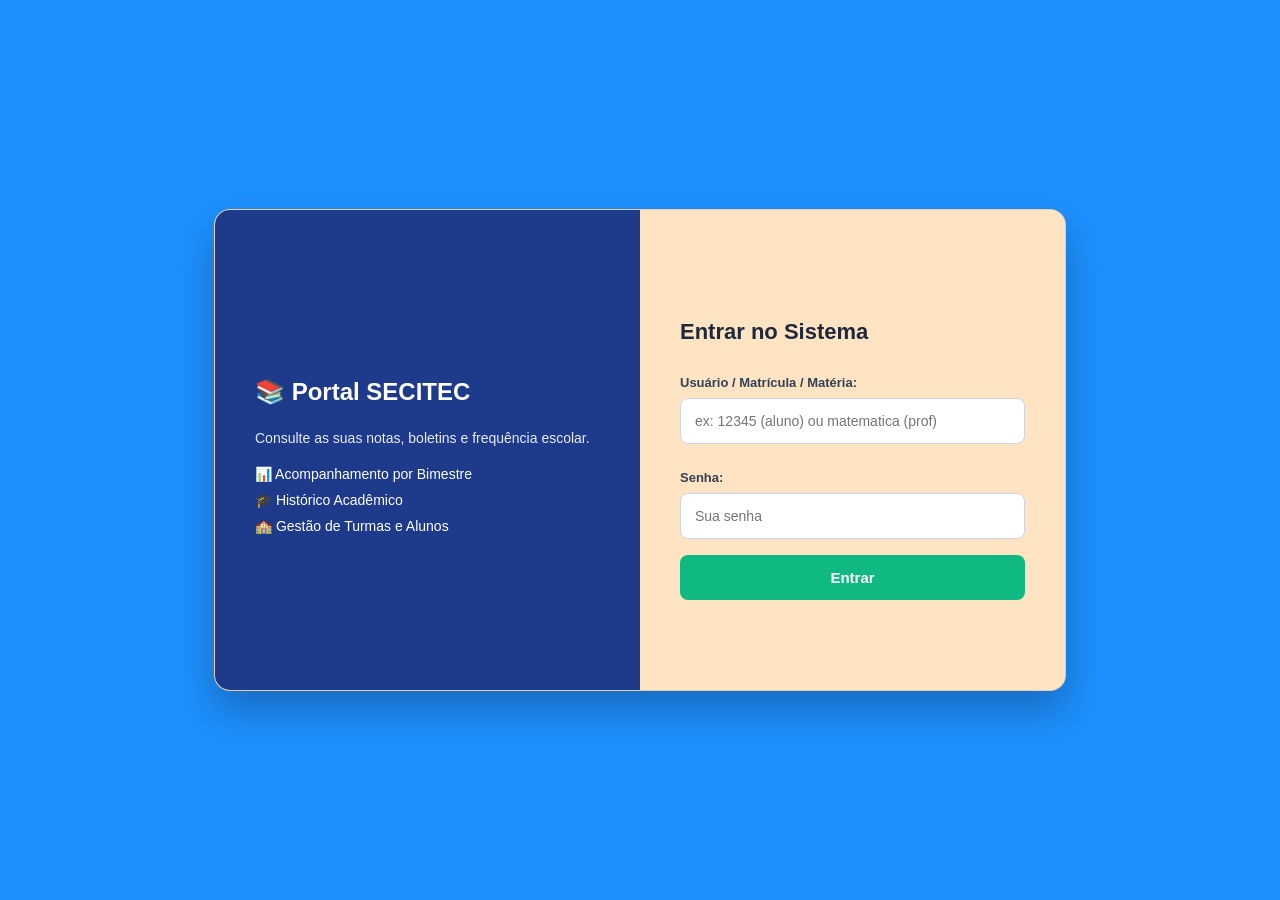
<file: escola/index.html>
<!DOCTYPE html>
<html lang="pt-br">
<head>
    <meta charset="UTF-8">
    <meta name="viewport" content="width=device-width, initial-scale=1.0">
    <title>Portal SECITEC - Versão Web</title>
    <link rel="stylesheet" href="style.css">
</head>
<body>

    <!-- Tela de Login -->
    <div id="login-section" class="login-body">
        <div class="login-container">
            <div class="login-left">
                <h1>📚 Portal SECITEC</h1>
                <p>Consulte as suas notas, boletins e frequência escolar.</p>
                <ul>
                    <li>📊 Acompanhamento por Bimestre</li>
                    <li>🎓 Histórico Acadêmico</li>
                    <li>🏫 Gestão de Turmas e Alunos</li>
                </ul>
            </div>
            <div class="login-box">
                <h2>Entrar no Sistema</h2>
                <form onsubmit="fazerLogin(event)">
                    <label>Usuário / Matrícula / Matéria:</label>
                    <input type="text" id="user" required placeholder="ex: 12345 (aluno) ou matematica (prof)">

                    <label>Senha:</label>
                    <input type="password" id="pass" required placeholder="Sua senha">

                    <button type="submit" class="btn-primary">Entrar</button>
                    <p id="erro-msg" style="display: none; color: #dc2626; margin-top: 10px; font-size: 13px;"></p>
                </form>
            </div>
        </div>
    </div>

    <!-- Tela do Painel (Dashboard) - Inicialmente Oculta -->
    <div id="dashboard-section" class="dashboard-body-wrapper hidden">
        <div class="dashboard-bg"></div>
        
        <!-- Sidebar -->
        <div class="sidebar">
            <div class="sidebar-arrow">➔</div>
            <div class="sidebar-content">
                <h2 id="tituloPainel">Painel</h2>
                <ul>
                    <li onclick="mudarAba('notas')">📝 Lançar / Ver Notas</li>
                    <li onclick="logout()" class="btn-logout">🚪 Sair</li>
                </ul>
            </div>
        </div>

        <!-- Conteúdo Principal -->
        <div class="card" style="max-width: 800px; margin: auto;">
            <h2 id="bemVindoTitulo">Bem-vindo ao Portal</h2>
            <p id="subTextoPainel" style="color: #475569; margin-bottom: 20px;">Gerencie as informações por aqui.</p>
            
            <div id="conteudoDinamico">
                <!-- Conteúdo injetado via JavaScript -->
            </div>
        </div>
    </div>

<script src="script.js"></script>
</body>
</html>
</file>
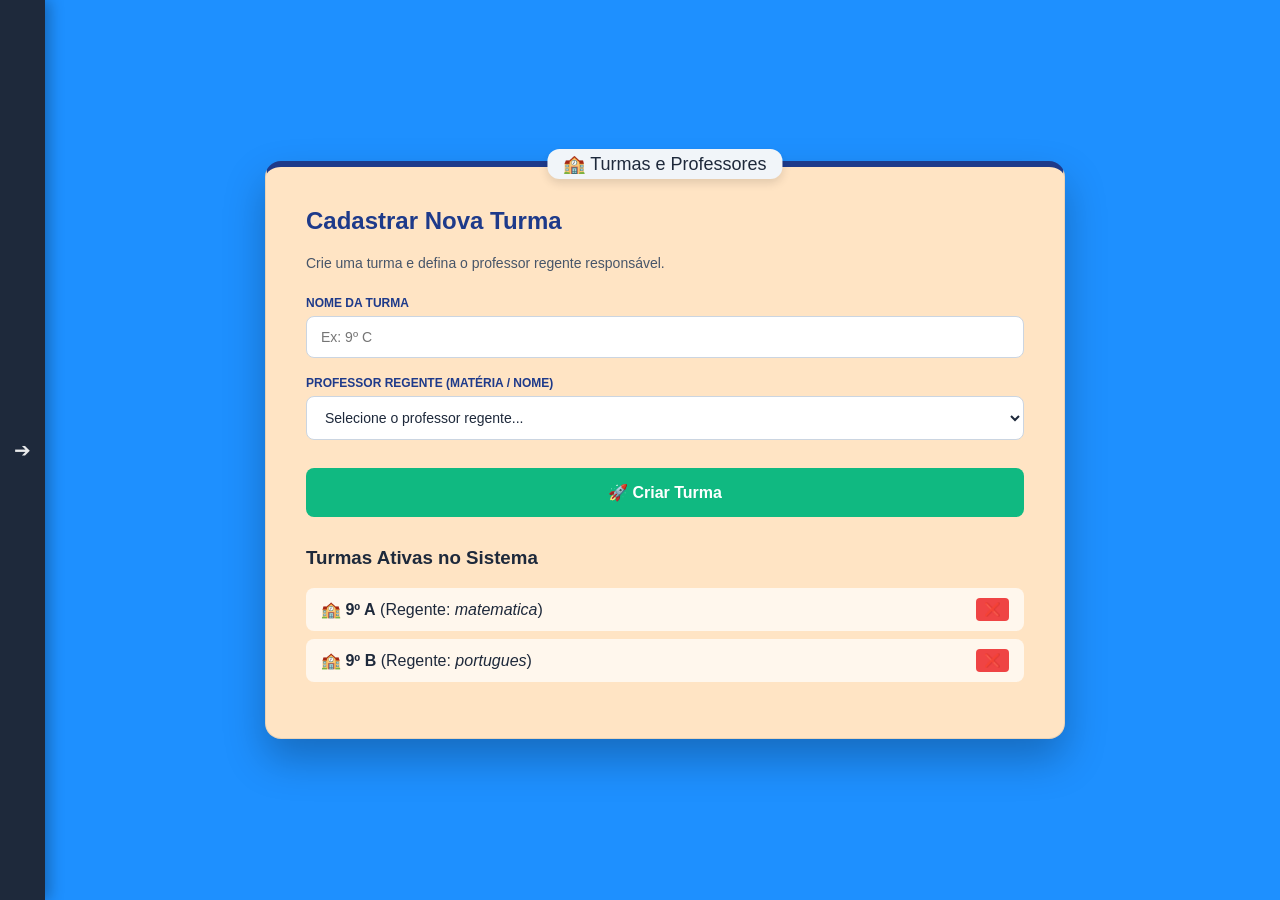
<file: escola/admin.html>
<!DOCTYPE html>
<html lang="pt-br">
<head>
    <meta charset="UTF-8">
    <meta name="viewport" content="width=device-width, initial-scale=1.0">
    <title>Portal SECITEC - Administrador</title>
    <link rel="stylesheet" href="dashboard.css">
</head>
<body>
    <div class="dashboard-bg"></div>

    <aside class="sidebar">
        <div class="sidebar-arrow">➔</div>
        <div class="sidebar-content">
            <h2>⚙️ Admin</h2>
            <ul>
                <li onclick="mostrarAbaAdmin('turmas')">🏫 Gerenciar Turmas</li>
                <li onclick="mostrarAbaAdmin('cadastrar')">➕ Novo Aluno</li>
                <li onclick="mostrarAbaAdmin('listar')">📋 Alunos Registrados</li>
                <li onclick="logout()" class="btn-logout">🚪 Sair</li>
            </ul>
        </div>
    </aside>

    <main class="main-content">
        
        <!-- Aba 1: Criar Turma e Definir Professor Regente -->
        <section id="aba-turmas" class="card">
            <div class="card-header-decor">🏫 Turmas e Professores</div>
            <h2>Cadastrar Nova Turma</h2>
            <p class="subtitle">Crie uma turma e defina o professor regente responsável.</p>

            <form onsubmit="cadastrarTurma(event)">
                <div class="input-group">
                    <label for="nomeTurma">Nome da Turma</label>
                    <input type="text" id="nomeTurma" required placeholder="Ex: 9º C">
                </div>

                <div class="input-group">
                    <label for="professorRegente">Professor Regente (Matéria / Nome)</label>
                    <select id="professorRegente" required>
                        <option value="">Selecione o professor regente...</option>
                        <option value="matematica">📊 Matemática</option>
                        <option value="portugues">📖 Português</option>
                        <option value="historia">🏛️ História</option>
                        <option value="geografia">🌎 Geografia</option>
                        <option value="ciencias">🔬 Ciências</option>
                    </select>
                </div>

                <button type="submit" class="btn-salvar">🚀 Criar Turma</button>
            </form>

            <div style="margin-top: 30px;">
                <h3>Turmas Ativas no Sistema</h3>
                <ul id="listaTurmasCadastradas" style="list-style: none; padding: 0; margin-top: 10px;">
                    <!-- Preenchido via JS -->
                </ul>
            </div>
        </section>

        <!-- Aba 2: Cadastrar Aluno -->
        <section id="aba-cadastrar" class="card hidden">
            <div class="card-header-decor">🎓 Alunos e Credenciais</div>
            <h2>Registar Novo Aluno</h2>
            <p class="subtitle">Insira o aluno numa turma existente, defina matrícula e senha.</p>

            <form onsubmit="cadastrarAluno(event)">
                <div class="input-group">
                    <label for="admNome">Nome Completo</label>
                    <input type="text" id="admNome" required placeholder="Ex: Ana Souza">
                </div>

                <div class="form-row">
                    <div class="input-group">
                        <label for="admTurmaSelect">Selecionar Turma</label>
                        <select id="admTurmaSelect" required>
                            <option value="">Escolha a turma...</option>
                        </select>
                    </div>
                    <div class="input-group">
                        <label for="admMatricula">Matrícula (Login)</label>
                        <input type="text" id="admMatricula" required placeholder="Ex: 2024999">
                    </div>
                </div>

                <div class="input-group">
                    <label for="admSenha">Senha de Acesso</label>
                    <input type="password" id="admSenha" required placeholder="Senha do aluno">
                </div>

                <button type="submit" class="btn-salvar">🚀 Registar Aluno</button>
            </form>
        </section>

        <!-- Aba 3: Listar Alunos -->
        <section id="aba-listar" class="card hidden">
            <h2>📋 Alunos Registrados</h2>
            <p class="subtitle">Lista geral de alunos e respetivas contas.</p>
            <div class="table-container">
                <table>
                    <thead>
                        <tr>
                            <th>Nome</th>
                            <th>Turma</th>
                            <th>Matrícula</th>
                            <th>Ação</th>
                        </tr>
                    </thead>
                    <tbody id="tabelaAlunosAdmin">
                        <!-- Preenchido via JS -->
                    </tbody>
                </table>
            </div>
            <button type="button" class="btn-voltar" onclick="mostrarAbaAdmin('turmas')">⬅ Voltar</button>
        </section>

    </main>

    <script src="script.js"></script>
</body>
</html>
</file>
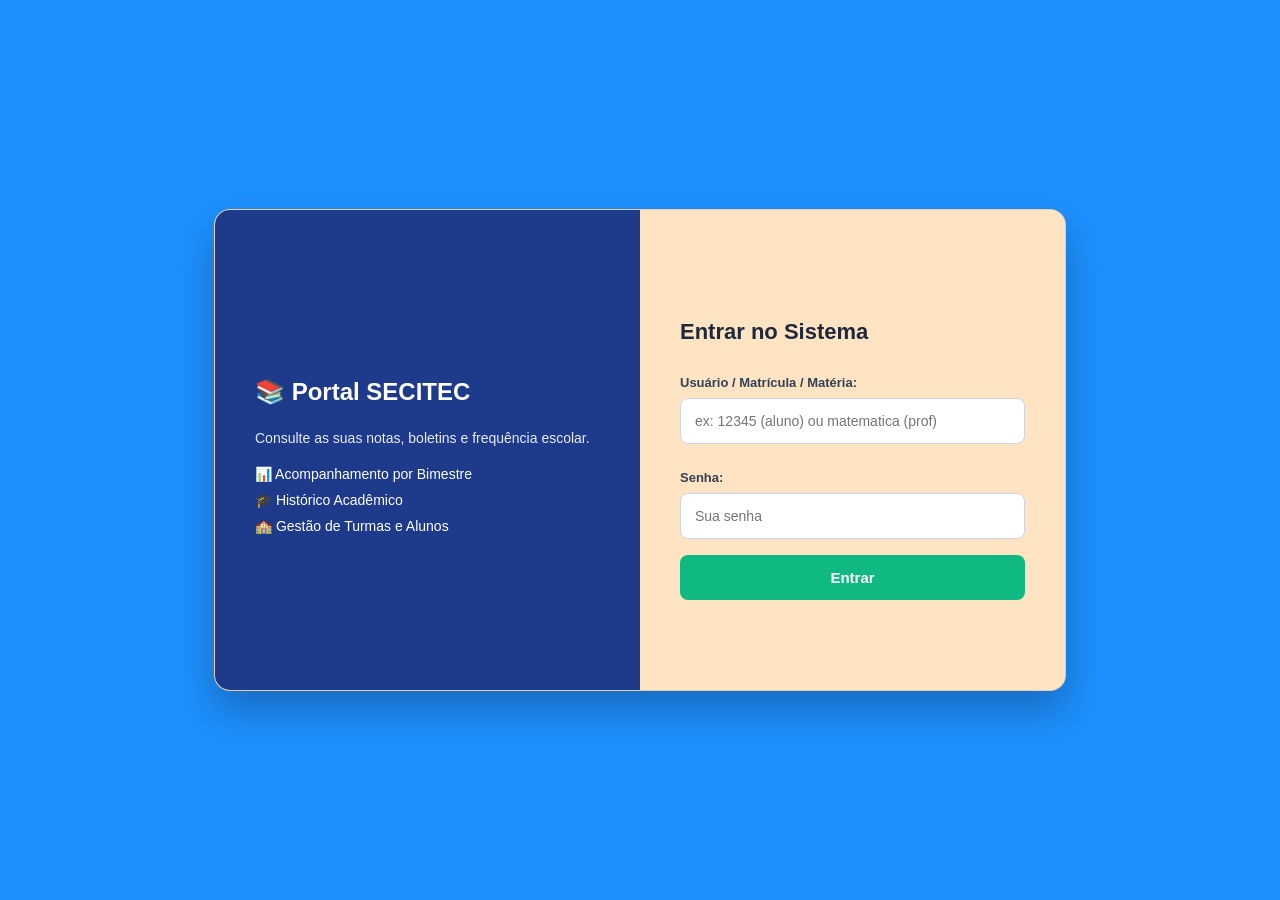
<file: escola/aluno.html>
<!DOCTYPE html>
<html lang="pt-br">
<head>
    <meta charset="UTF-8">
    <meta name="viewport" content="width=device-width, initial-scale=1.0">
    <title>Portal SECITEC - Boletim do Aluno</title>
    <link rel="stylesheet" href="aluno.css">
</head>
<body>
    <div class="dashboard-bg"></div>

    <div class="main-container">
        <div class="card-dashboard">
            <div class="card-header-decor">🎓 Boletim Escolar</div>
            
            <h2 id="nomeAlunoTitulo">Olá, Aluno(a)</h2>
            <p class="subtitle"><strong>Matrícula:</strong> <span id="spanMatricula">-</span> | <strong>Turma:</strong> <span id="spanTurma">-</span></p>

            <div class="table-container">
                <table>
                    <thead>
                        <tr>
                            <th>Matéria / Disciplina</th>
                            <th>1º Bim</th>
                            <th>2º Bim</th>
                            <th>3º Bim</th>
                            <th>4º Bim</th>
                            <th>Recuperação</th>
                            <th>Faltas</th>
                        </tr>
                    </thead>
                    <tbody id="tabelaBoletim">
                        <!-- Preenchido via JavaScript -->
                    </tbody>
                </table>
            </div>

            <button type="button" class="btn-voltar" onclick="logout()">Sair da Conta</button>
        </div>
    </div>

    <script src="script.js"></script>
</body>
</html>
</file>
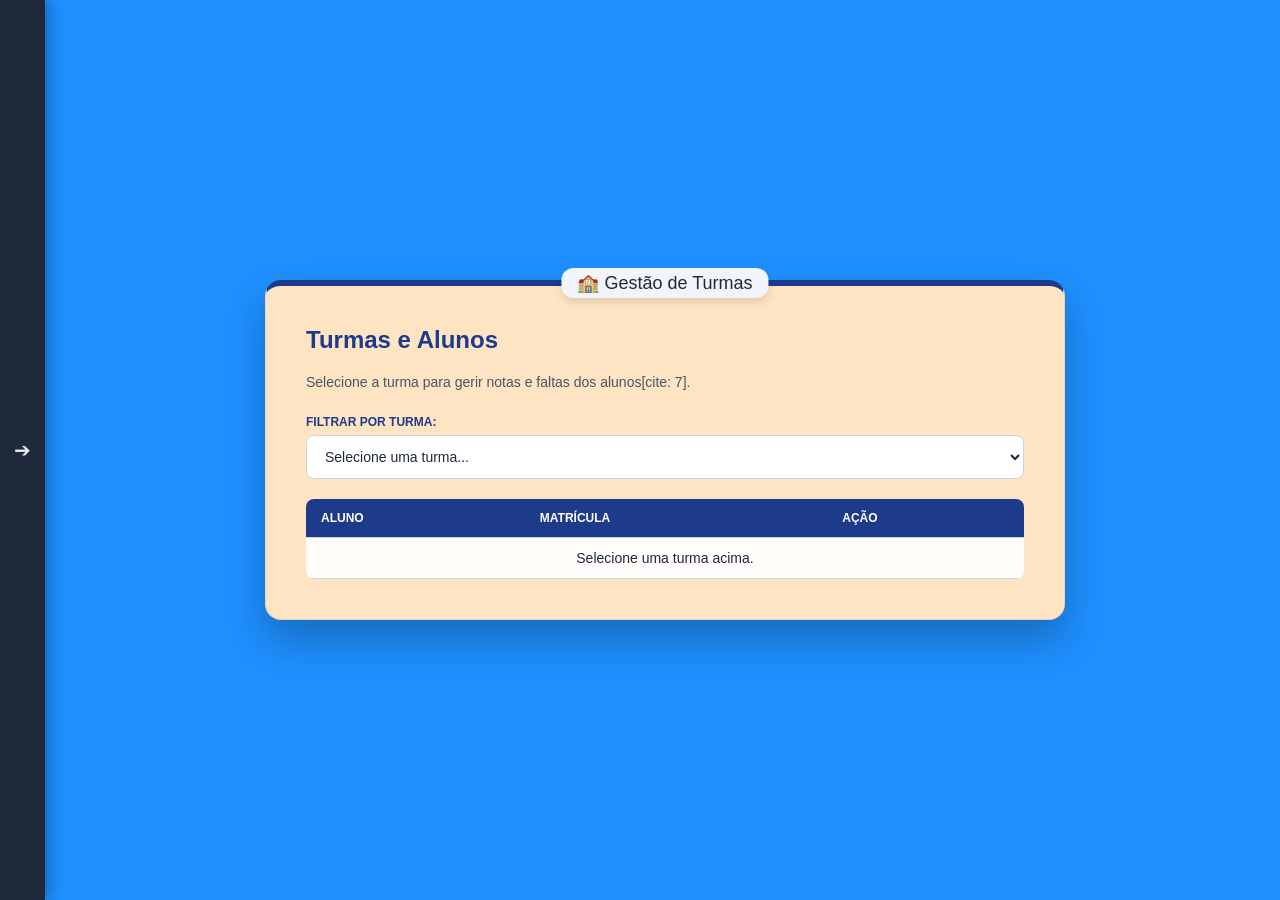
<file: escola/dashboard.html>
<!DOCTYPE html>
<html lang="pt-br">
<head>
    <meta charset="UTF-8">
    <meta name="viewport" content="width=device-width, initial-scale=1.0">
    <title>Portal SECITEC - Professor</title>
    <link rel="stylesheet" href="dashboard.css">
</head>
<body>
    <div class="dashboard-bg"></div>

    <aside class="sidebar">
        <div class="sidebar-arrow">➔</div>
        <div class="sidebar-content">
            <h2 id="tituloMateria">📚 Professor</h2>
            <ul>
                <li onclick="mostrarSecaoProf('turmas')">🏫 Turmas e Alunos</li>
                <li onclick="logout()" class="btn-logout">🚪 Sair</li>
            </ul>
        </div>
    </aside>

    <main class="main-content">
        
        <!-- Seção 1: Selecionar Turma e Alunos -->
        <section id="secao-turmas" class="card">
            <div class="card-header-decor">🏫 Gestão de Turmas</div>
            <h2>Turmas e Alunos</h2>
            <p class="subtitle">Selecione a turma para gerir notas e faltas dos alunos[cite: 7].</p>

            <div class="input-group">
                <label for="filtroTurma">Filtrar por Turma:</label>
                <select id="filtroTurma" onchange="carregarAlunosPorTurma()">
                    <option value="">Selecione uma turma...</option>
                </select>
            </div>

            <div class="table-container" style="margin-top: 20px;">
                <table>
                    <thead>
                        <tr>
                            <th>Aluno</th>
                            <th>Matrícula</th>
                            <th>Ação</th>
                        </tr>
                    </thead>
                    <tbody id="tabelaAlunosTurma">
                        <tr><td colspan="3" style="text-align: center;">Selecione uma turma acima.</td></tr>
                    </tbody>
                </table>
            </div>
        </section>

        <!-- Seção 2: Lançar / Alterar Notas e Faltas -->
        <section id="secao-notas" class="card hidden">
            <div class="card-header-decor">📝 Notas e Faltas</div>
            <h2>Registo Acadêmico</h2>
            <p class="subtitle" id="subtituloLancamento">Atualize notas e faltas do aluno selecionado.</p>

            <form onsubmit="salvarNotaProfessor(event)">
                <input type="hidden" id="alunoIdNota">
                
                <div class="input-group">
                    <label>Aluno:</label>
                    <input type="text" id="nomeAlunoNota" disabled style="background: #f1f5f9; font-weight: bold;">
                </div>

                <div class="form-row">
                    <div class="input-group">
                        <label for="bimestreProf">Bimestre / Período</label>
                        <select id="bimestreProf">
                            <option value="b1">1º Bimestre</option>
                            <option value="b2">2º Bimestre</option>
                            <option value="b3">3º Bimestre</option>
                            <option value="b4">4º Bimestre</option>
                            <option value="rec">Recuperação</option>
                        </select>
                    </div>
                    <div class="input-group">
                        <label for="notaProf">Nota (0 a 10)</label>
                        <input type="number" id="notaProf" min="0" max="10" step="0.1" placeholder="Nota">
                    </div>
                    <div class="input-group">
                        <label for="faltasProf">Nº de Faltas</label>
                        <input type="number" id="faltasProf" min="0" placeholder="Faltas">
                    </div>
                </div>

                <div style="display: flex; gap: 10px;">
                    <button type="submit" class="btn-salvar" style="flex: 1;">💾 Salvar Alterações</button>
                    <button type="button" class="btn-salvar" onclick="limparDadosAluno()" style="background: #eab308; flex: 1;">🧹 Retirar / Limpar</button>
                </div>
            </form>

            <button type="button" class="btn-voltar" onclick="mostrarSecaoProf('turmas')">⬅ Voltar às Turmas</button>
        </section>

    </main>

    <script src="script.js"></script>
</body>
</html>
</file>
<file: escola/style.css>
/* GERAL E FUNDO AZUL VIVO (#1E90FF) */
body {
  margin: 0;
  padding: 0;
  font-family: 'Segoe UI', Tahoma, Geneva, Verdana, sans-serif;
  background-color: #1E90FF;
  min-height: 100vh;
}

/* Imagem de Fundo Esfumada para os Dashboards */
.dashboard-bg {
    position: fixed; 
    top: 0; 
    left: 0; 
    width: 100%; 
    height: 100%;
    background-image: url('https://images.unsplash.com/photo-1503676260728-1c00da094a0b?auto=format&fit=crop&w=1350&q=80');
    background-size: cover; 
    background-position: center; 
    opacity: 0.15; 
    z-index: -1;
}

/* ================= LOGIN ================= */
.login-body {
    display: flex;
    justify-content: center;
    align-items: center;
    height: 100vh;
}

.login-container { 
  display: flex; 
  background-color: #FFE4C4; 
  border-radius: 16px; 
  width: 100%;
  max-width: 850px; 
  min-height: 480px;
  box-shadow: 0 20px 40px rgba(0, 0, 0, 0.25); 
  overflow: hidden; 
  border: 1px solid rgba(0, 0, 0, 0.1);
}

.login-left { 
  background: #1e3a8a; 
  color: white; 
  padding: 50px 40px; 
  width: 50%; 
  display: flex; 
  flex-direction: column; 
  justify-content: center; 
}

.login-left h1 { font-size: 24px; margin-bottom: 10px; }
.login-left p { font-size: 14px; opacity: 0.9; margin-bottom: 15px; }
.login-left ul { list-style: none; padding: 0; margin: 0; }
.login-left li { padding: 5px 0; font-size: 14px; }

.login-box { 
  padding: 50px 40px; 
  width: 50%; 
  display: flex; 
  flex-direction: column; 
  justify-content: center; 
}

.login-box h2 { color: #1e293b; margin-bottom: 20px; font-size: 22px; }
.login-box label { font-size: 13px; font-weight: 600; color: #334155; display: block; margin-top: 10px; }
.login-box input { 
  width: 100%; 
  padding: 14px; 
  margin: 8px 0 16px 0; 
  border: 1px solid #cbd5e1; 
  border-radius: 8px; 
  box-sizing: border-box; 
  font-size: 14px; 
  background: #ffffff; 
}

/* BOTÕES */
.btn-primary { 
  width: 100%; 
  padding: 14px; 
  background: #10b981; 
  color: white; 
  border: none; 
  border-radius: 8px; 
  cursor: pointer; 
  font-weight: bold; 
  font-size: 15px; 
  transition: 0.2s; 
}
.btn-primary:hover { background: #059669; }

.btn-secondary { 
  width: 100%; 
  padding: 12px; 
  background: transparent; 
  color: #475569; 
  border: 1px solid #94a3b8; 
  border-radius: 8px; 
  cursor: pointer; 
  font-weight: 500; 
  font-size: 14px; 
  transition: 0.2s; 
  margin-top: 10px; 
}
.btn-secondary:hover { background: rgba(0,0,0,0.05); }

/* ================= DASHBOARD & SIDEBAR ================= */
.dashboard-body-wrapper {
  position: relative;
  width: 100%;
  min-height: 100vh;
  display: flex;
  justify-content: center;
  align-items: center;
  padding: 40px 20px 40px 75px;
  box-sizing: border-box;
}

/* SIDEBAR MINIMALISTA */
.sidebar {
    width: 45px; height: 100vh; background: #1e293b; color: white;
    position: fixed; top: 0; left: 0; transition: width 0.4s cubic-bezier(0.175, 0.885, 0.32, 1.275);
    z-index: 100; overflow: hidden; box-shadow: 4px 0 15px rgba(0,0,0,0.3);
}
.sidebar:hover { width: 240px; }
.sidebar-arrow { position: absolute; top: 50%; left: 50%; transform: translate(-50%, -50%); font-size: 20px; opacity: 0.9; }
.sidebar:hover .sidebar-arrow { display: none; }
.sidebar-content { padding: 25px; opacity: 0; transition: opacity 0.3s; white-space: nowrap; }
.sidebar:hover .sidebar-content { opacity: 1; }
.sidebar h2 { font-size: 18px; margin-top: 0; color: #fff; border-bottom: 1px solid rgba(255,255,255,0.2); padding-bottom: 10px; }
.sidebar ul { list-style: none; padding: 0; margin-top: 20px; }
.sidebar li { padding: 12px 10px; cursor: pointer; border-radius: 8px; margin-bottom: 8px; font-weight: 500; transition: background 0.2s; }
.sidebar li:hover { background: rgba(255,255,255,0.15); }
.btn-logout { color: #ff8e8e !important; font-weight: bold; }

/* CARD DO DASHBOARD */
.card { 
  background-color: #FFE4C4; 
  border-radius: 16px; 
  box-shadow: 0 20px 40px rgba(0, 0, 0, 0.25); 
  border: 1px solid rgba(0, 0, 0, 0.08); 
  padding: 40px;
  width: 100%;
  max-width: 850px;
  box-sizing: border-box;
}

.hidden { display: none !important; }

/* TABELAS DO DASHBOARD */
table { 
  width: 100%; 
  border-collapse: collapse; 
  margin-top: 20px; 
  background: rgba(255, 255, 255, 0.85); 
  border-radius: 8px; 
  overflow: hidden; 
}
th, td { 
  padding: 12px; 
  border-bottom: 1px solid #cbd5e1; 
  text-align: left; 
  color: #1e293b;
}
th { 
  background: #1e3a8a; 
  color: white; 
  text-transform: uppercase; 
  font-size: 12px; 
}
</file>
<file: escola/dashboard.css>
/* ================= GERAL E FUNDO ================= */
* {
    box-sizing: border-box;
}

body {
    margin: 0;
    padding: 0;
    font-family: 'Segoe UI', Tahoma, Geneva, Verdana, sans-serif;
    background-color: #1E90FF;
    min-height: 100vh;
    color: #1e293b;
}

.dashboard-bg {
    position: fixed;
    top: 0;
    left: 0;
    width: 100%;
    height: 100%;
    background-image: url('https://images.unsplash.com/photo-1503676260728-1c00da094a0b?auto=format&fit=crop&w=1350&q=80');
    background-size: cover;
    background-position: center;
    opacity: 0.15;
    z-index: -1;
}

.hidden {
    display: none !important;
}

/* ================= SIDEBAR MINIMALISTA ================= */
.sidebar {
    width: 45px;
    height: 100vh;
    background: #1e293b;
    color: white;
    position: fixed;
    top: 0;
    left: 0;
    transition: width 0.35s cubic-bezier(0.175, 0.885, 0.32, 1.275);
    z-index: 100;
    overflow: hidden;
    box-shadow: 4px 0 15px rgba(0, 0, 0, 0.3);
}

.sidebar:hover {
    width: 240px;
}

.sidebar-arrow {
    position: absolute;
    top: 50%;
    left: 50%;
    transform: translate(-50%, -50%);
    font-size: 20px;
    opacity: 0.9;
}

.sidebar:hover .sidebar-arrow {
    display: none;
}

.sidebar-content {
    padding: 25px;
    opacity: 0;
    transition: opacity 0.25s;
    white-space: nowrap;
}

.sidebar:hover .sidebar-content {
    opacity: 1;
}

.sidebar h2 {
    font-size: 18px;
    margin-top: 0;
    color: #ffffff;
    border-bottom: 1px solid rgba(255, 255, 255, 0.2);
    padding-bottom: 12px;
}

.sidebar ul {
    list-style: none;
    padding: 0;
    margin-top: 20px;
}

.sidebar li {
    padding: 12px 10px;
    cursor: pointer;
    border-radius: 8px;
    margin-bottom: 8px;
    font-weight: 500;
    transition: background 0.2s;
}

.sidebar li:hover {
    background: rgba(255, 255, 255, 0.15);
}

.btn-logout {
    color: #ff8e8e !important;
    font-weight: bold;
    margin-top: 20px;
}

/* ================= CONTEÚDO PRINCIPAL E CARDS ================= */
.main-content {
    display: flex;
    justify-content: center;
    align-items: center;
    min-height: 100vh;
    padding: 40px 20px 40px 70px;
}

.card {
    background-color: #FFE4C4;
    border-radius: 16px;
    box-shadow: 0 20px 40px rgba(0, 0, 0, 0.25);
    border: 1px solid rgba(0, 0, 0, 0.08);
    border-top: 6px solid #1e3a8a;
    padding: 40px;
    width: 100%;
    max-width: 800px;
    position: relative;
}

.card-header-decor {
    position: absolute;
    top: -18px;
    left: 50%;
    transform: translateX(-50%);
    background: #f1f5f9;
    padding: 4px 16px;
    font-size: 18px;
    border-radius: 12px;
    box-shadow: 0 4px 10px rgba(0, 0, 0, 0.12);
}

.card h2 {
    margin-top: 0;
    color: #1e3a8a;
}

.subtitle {
    color: #475569;
    font-size: 14px;
    margin-bottom: 25px;
}

/* ================= FORMULÁRIOS ================= */
.input-group {
    margin-bottom: 18px;
    flex: 1;
}

.input-group label {
    display: block;
    font-weight: 700;
    color: #1e3a8a;
    margin-bottom: 6px;
    font-size: 12px;
    text-transform: uppercase;
}

.input-group input,
.input-group select {
    width: 100%;
    padding: 12px 14px;
    border: 1px solid #cbd5e1;
    border-radius: 8px;
    background: #ffffff;
    font-size: 14px;
    color: #1e293b;
}

.input-group input:focus,
.input-group select:focus {
    outline: none;
    border-color: #1E90FF;
    box-shadow: 0 0 0 3px rgba(30, 144, 255, 0.2);
}

.form-row {
    display: flex;
    gap: 15px;
}

/* ================= BOTÕES ================= */
.btn-salvar {
    width: 100%;
    padding: 15px;
    background: #10b981;
    color: white;
    border: none;
    border-radius: 8px;
    font-size: 16px;
    font-weight: bold;
    cursor: pointer;
    transition: background 0.2s, transform 0.2s;
    margin-top: 10px;
}

.btn-salvar:hover {
    background: #059669;
    transform: translateY(-2px);
}

.btn-voltar {
    margin-top: 20px;
    padding: 10px 18px;
    background: transparent;
    color: #334155;
    border: 1px solid #94a3b8;
    border-radius: 8px;
    cursor: pointer;
    font-weight: 600;
    transition: background 0.2s;
}

.btn-voltar:hover {
    background: rgba(0, 0, 0, 0.05);
}

/* ================= TABELA ================= */
.table-container {
    overflow-x: auto;
}

table {
    width: 100%;
    border-collapse: collapse;
    background: rgba(255, 255, 255, 0.9);
    border-radius: 8px;
    overflow: hidden;
}

th, td {
    padding: 12px 15px;
    border-bottom: 1px solid #cbd5e1;
    text-align: left;
    font-size: 14px;
}

th {
    background: #1e3a8a;
    color: white;
    text-transform: uppercase;
    font-size: 12px;
}

td button {
    background: #ef4444;
    color: white;
    border: none;
    padding: 6px 10px;
    border-radius: 5px;
    cursor: pointer;
    font-size: 12px;
    margin-right: 4px;
}

td button.btn-edit {
    background: #3b82f6;
}
</file>
<file: escola/aluno.css>
* { box-sizing: border-box; }
body {
    margin: 0; padding: 0;
    font-family: 'Segoe UI', Tahoma, Geneva, Verdana, sans-serif;
    background-color: #1E90FF;
    min-height: 100vh;
    color: #1e293b;
}
.dashboard-bg {
    position: fixed; top: 0; left: 0; width: 100%; height: 100%;
    background-image: url('https://images.unsplash.com/photo-1503676260728-1c00da094a0b?auto=format&fit=crop&w=1350&q=80');
    background-size: cover; background-position: center; opacity: 0.15; z-index: -1;
}
.main-container {
    display: flex; justify-content: center; align-items: center; min-height: 100vh; padding: 30px;
}
.card-dashboard {
    background-color: #FFE4C4;
    border-radius: 16px;
    box-shadow: 0 20px 40px rgba(0, 0, 0, 0.25);
    border: 1px solid rgba(0, 0, 0, 0.08);
    border-top: 6px solid #1e3a8a;
    padding: 40px; width: 100%; max-width: 950px;
    position: relative;
}
.card-header-decor {
    position: absolute; top: -18px; left: 50%; transform: translateX(-50%);
    background: #f1f5f9; padding: 4px 16px; font-size: 16px; font-weight: bold;
    border-radius: 12px; box-shadow: 0 4px 10px rgba(0, 0, 0, 0.12); color: #1e3a8a;
}
.card-dashboard h2 { margin-top: 0; color: #1e3a8a; font-size: 24px; }
.subtitle { color: #475569; font-size: 14px; margin-bottom: 25px; }
.table-container { overflow-x: auto; margin-bottom: 25px; }
table { width: 100%; border-collapse: collapse; background: rgba(255, 255, 255, 0.9); border-radius: 8px; overflow: hidden; }
th, td { padding: 14px; border-bottom: 1px solid #cbd5e1; text-align: center; font-size: 14px; }
th:first-child, td:first-child { text-align: left; }
th { background: #1e3a8a; color: white; text-transform: uppercase; font-size: 12px; }
.btn-voltar {
    padding: 12px 24px; background: #ef4444; color: white; border: none;
    border-radius: 8px; cursor: pointer; font-weight: 600; font-size: 14px; transition: background 0.2s;
}
.btn-voltar:hover { background: #dc2626; }
</file>
